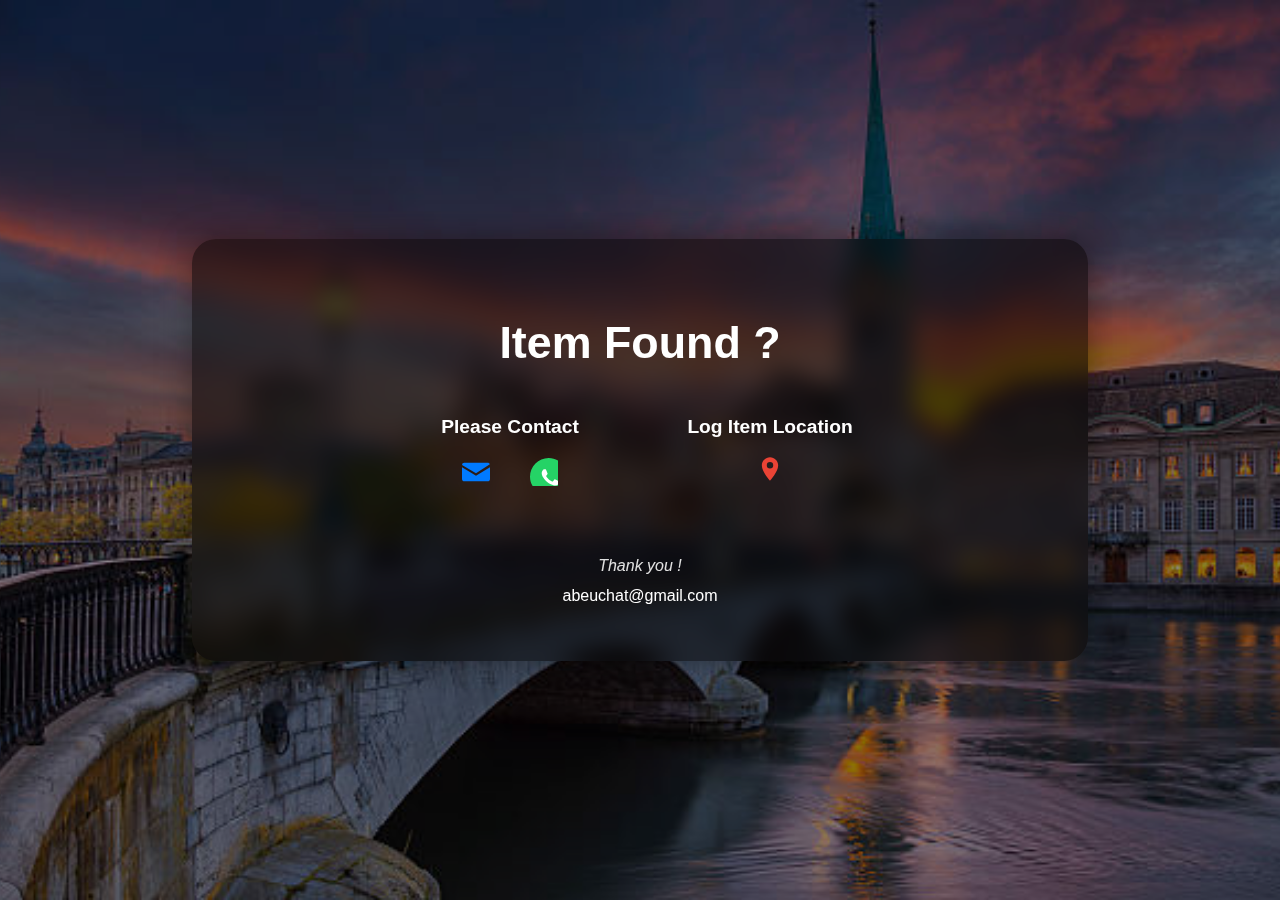
<file: index.html>
<!DOCTYPE html>
<html lang="en">
<head>
  <meta charset="UTF-8" />
  <meta name="viewport" content="width=device-width, initial-scale=1" />
  <title>Contact</title>
  <style>
    html, body {
      margin: 0;
      padding: 0;
      height: 100%;
      font-family: -apple-system, BlinkMacSystemFont, "Segoe UI", Roboto, Helvetica, Arial, sans-serif;
      color: #ffffff;
      background: url('IMG_1336.jpeg') no-repeat center center fixed;
      background-size: cover;
    }

    body {
      display: flex;
      justify-content: center;
      align-items: center;
    }

    .info-columns {
      display: flex;
      justify-content: center;  /* Center them instead of spacing far apart */
      gap: 60px;                /* Adjust spacing between the two blocks */
      align-items: flex-start;
      margin: 1.5rem 0;
    }
    
    .info-columns .info {
      text-align: center;
      min-width: 200px;         /* Keeps them neat, not too narrow */
    }
    
    .overlay {
      position: fixed;
      top: 0;
      left: 0;
      height: 100%;
      width: 100%;
      background: rgba(0, 0, 0, 0.45);
      z-index: 0;
    }

    .container {
      position: relative;
      z-index: 1;
      width: 90%;
      max-width: 800px;
      min-height: 350px;
      margin: auto;
      padding: 2rem 3rem 2.5rem 3rem;
      background-color: rgba(0, 0, 0, 0.5);
      backdrop-filter: blur(12px);
      border-radius: 24px;
      box-shadow: 0 0 35px rgba(0, 0, 0, 0.4);
      display: flex;
      flex-direction: column;
      align-items: center;
      justify-content: center;
      text-align: center;
    }

    h1 {
      font-size: 2.8rem;
      margin-bottom: 1.2rem;
      font-weight: 600;
    }

    .info {
      font-size: 1.2rem;
      line-height: 2rem;
      margin-bottom: 1.5rem;
    }

    .icons a {
      margin: 0 10px;
      display: inline-block;
    }
    
    .icons img {
      vertical-align: middle;
      width: 28px;
      filter: brightness(0) invert(1); /* keep white style for images only */
    }
    
    .icons svg {
      width: 28px;
      height: 28px;
      vertical-align: middle;
    }

    .thankyou {
      font-size: 1rem;
      font-style: italic;
      color: #e0e0e0;
      margin-top: 1rem;
    }

    a {
      color: inherit;
      text-decoration: none;
    }

    a:hover {
      text-decoration: underline;
    }

    @media (max-width: 600px) {
      h1 {
        font-size: 2.2rem;
      }

      .info {
        font-size: 1.05rem;
      }

      .container {
        padding: 2rem 1.5rem;
      }
    }
  </style>
</head>
<body>
  <div class="overlay"></div>
  <div class="container">
    <h1>Item Found ?</h1>

    <div class="info-columns">
      <!-- Left column -->
      <div class="info">
        <div><strong>Please Contact</strong></div>
        <div class="icons" style="margin-top: 12px; display: flex; gap: 20px; justify-content: center; align-items: center;">
          <a href="mailto:abeuchat@gmail.com" target="_blank" aria-label="Email">
            <!-- Email icon -->
            <svg xmlns="http://www.w3.org/2000/svg" fill="#007AFF" viewBox="0 0 24 24">
              <path d="M12 13.065L.015 6.017A1.99 1.99 0 012 4h20c.827 0 1.556.504 1.863 1.263L12 13.065zM0 8.001v10c0 1.104.896 2 2 2h20c1.104 0 2-.896 2-2v-10l-12 7.2L0 8.001z"/>
            </svg>
          </a>
          <a href="https://wa.me/41763780199" target="_blank" aria-label="WhatsApp">
            <!-- WhatsApp icon -->
            <svg xmlns="http://www.w3.org/2000/svg" viewBox="0 0 24 24" width="28" height="28">
                <path fill="#25D366" d="M16 0C7.163 0 0 7.163 0 16c0 2.82.734 5.49 2.13 7.863L0 32l8.373-2.094A15.89 15.89 0 0016 32c8.837 0 16-7.163 16-16S24.837 0 16 0z"/>
                <path fill="#FFF" d="M24.26 19.54c-.37-.185-2.186-1.08-2.523-1.2-.338-.123-.584-.185-.83.186-.246.37-.953 1.2-1.17 1.447-.215.246-.431.277-.8.092-.37-.185-1.56-.574-2.97-1.83-1.097-.978-1.84-2.183-2.056-2.553-.216-.37-.023-.57.162-.755.166-.165.37-.43.555-.646.185-.216.246-.37.37-.616.123-.246.062-.462-.03-.647-.092-.185-.83-1.995-1.14-2.73-.3-.72-.605-.62-.83-.63-.215-.01-.462-.012-.708-.012s-.646.092-.985.462c-.338.37-1.292 1.26-1.292 3.07s1.323 3.565 1.507 3.81c.185.246 2.606 3.984 6.317 5.583.883.381 1.572.61 2.11.78.887.283 1.694.243 2.333.148.712-.106 2.186-.894 2.495-1.756.308-.862.308-1.6.216-1.755-.092-.154-.338-.246-.708-.431z"/>
            </svg>
          </a>
        </div>
      </div>
    
      <!-- Right column -->
      <div class="info">
        <div><strong>Log Item Location</strong></div>
        <a href="#" onclick="sendGPS()" aria-label="Precise Location" style="margin-top: 12px; display: inline-block;">
          <!-- Pin icon -->
          <svg xmlns="http://www.w3.org/2000/svg" fill="#EA4335" viewBox="0 0 24 24" width="28" height="28">
            <path d="M12 2C8.13 2 5 5.13 5 9c0 5.25 7 13 7 13s7-7.75 7-13c0-3.87-3.13-7-7-7zm0 9.5A2.5 2.5 0 1 1 12 6a2.5 2.5 0 0 1 0 5.5z"/>
          </svg>
        </a>
      </div>
    </div>

    <div class="thankyou">
      Thank you  !
    </div>
    
    <div style="margin-top: 12px;">
      <a href="mailto:abeuchat@gmail.com">abeuchat@gmail.com</a>
    </div>
    
<script>
  function sendGPS() {
    if (!navigator.geolocation) return alert("Geolocation not supported");

    navigator.geolocation.getCurrentPosition(
      pos => {
        fetch("https://log-scans.abeuchat.workers.dev/", {
          method: "POST",
          headers: { "Content-Type": "application/json" },
          body: JSON.stringify({
            gps: true,
            lat: pos.coords.latitude,
            lon: pos.coords.longitude,
            accuracy: pos.coords.accuracy
          })
        });
        alert("Location logged.");
      },
      err => {
        console.error("GPS error", err);
        alert("Failed to retrieve GPS");
      },
      { enableHighAccuracy: true, timeout: 8000 }
    );
  }
</script>

<script>
    // Send IP-based log automatically on page load
    window.addEventListener("DOMContentLoaded", () => {
      fetch("https://log-scans.abeuchat.workers.dev/", {
        method: "POST",
        headers: {
        "Content-Type": "application/json"
      },
      body: JSON.stringify({
        gps: false,
        city: "", // let Cloudflare fill this in
        country: "",
        org: "Cloudflare",
        lat: "",
        lon: "",
        accuracy: ""
      })
    }).catch(err => {
      console.error("Basic log failed:", err);
    });
    });
</script>
    
</body>
</html>
</file>
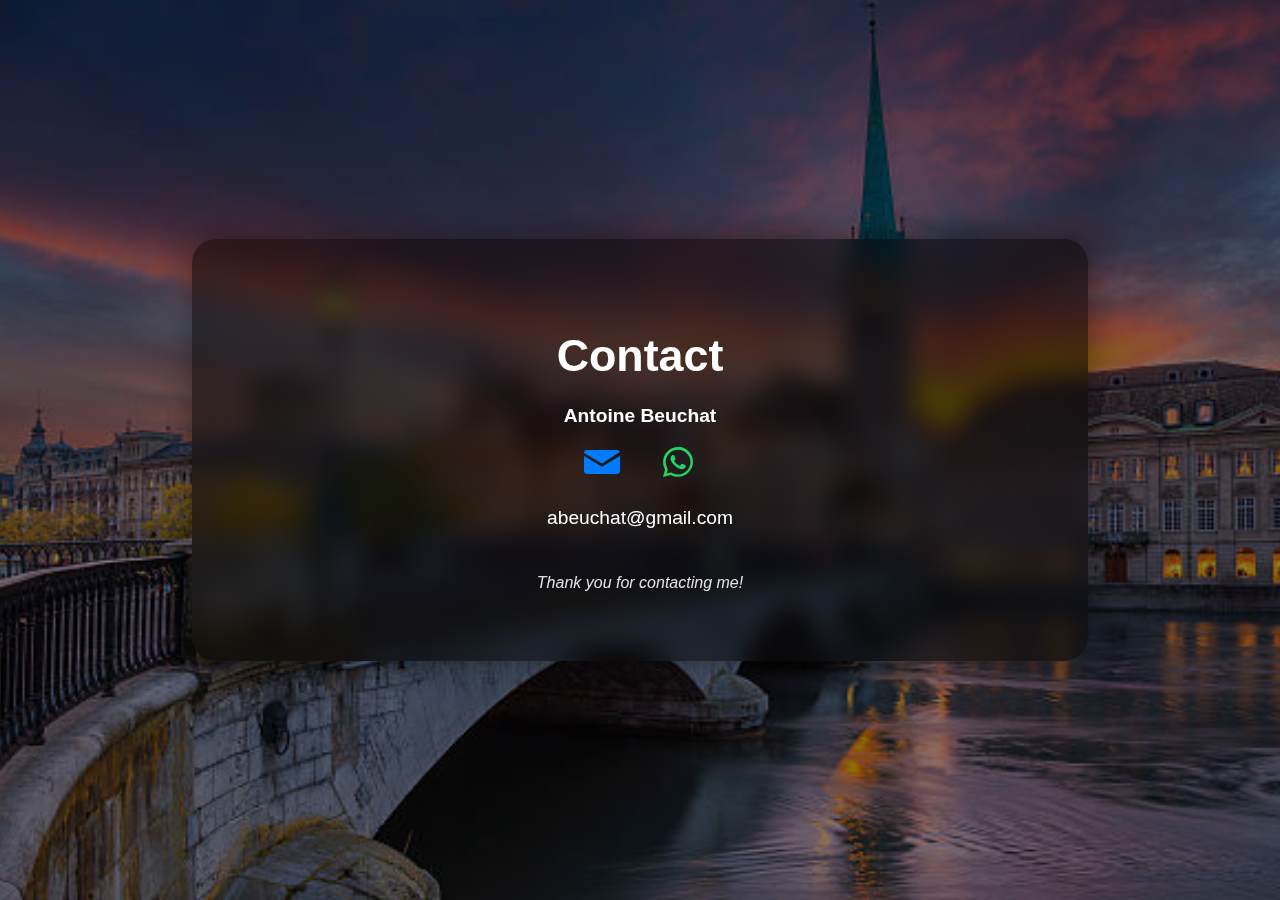
<file: AB-lost.html>
<!DOCTYPE html>
<html lang="en">
<head>
  <meta charset="UTF-8" />
  <meta name="viewport" content="width=device-width, initial-scale=1" />
  <title>Contact – Antoine Beuchat</title>
  <style>
    html, body {
      margin: 0;
      padding: 0;
      height: 100%;
      font-family: -apple-system, BlinkMacSystemFont, "Segoe UI", Roboto, Helvetica, Arial, sans-serif;
      color: #ffffff;
      background: url('IMG_1336.jpeg') no-repeat center center fixed;
      background-size: cover;
    }

    body {
      display: flex;
      justify-content: center;
      align-items: center;
    }

    .overlay {
      position: fixed;
      top: 0;
      left: 0;
      height: 100%;
      width: 100%;
      background: rgba(0, 0, 0, 0.45);
      z-index: 0;
    }

    .container {
      position: relative;
      z-index: 1;
      width: 90%;
      max-width: 800px;
      min-height: 350px;
      margin: auto;
      padding: 2rem 3rem 2.5rem 3rem;
      background-color: rgba(0, 0, 0, 0.5); /* 50% transparent */
      backdrop-filter: blur(12px);
      border-radius: 24px;
      box-shadow: 0 0 35px rgba(0, 0, 0, 0.4);
      display: flex;
      flex-direction: column;
      align-items: center;
      justify-content: center;
      text-align: center;
    }

    h1 {
      font-size: 2.8rem;
      margin-bottom: 1.2rem;
      font-weight: 600;
    }

    .info {
      font-size: 1.2rem;
      line-height: 2rem;
      margin-bottom: 1.5rem;
    }

    .icons a {
      margin: 0 10px;
      display: inline-block;
    }

    .icons img {
      vertical-align: middle;
      width: 28px;
      filter: brightness(0) invert(1);
    }

    .thankyou {
      font-size: 1rem;
      font-style: italic;
      color: #e0e0e0;
      margin-top: 1rem;
    }

    a {
      color: inherit;
      text-decoration: none;
    }

    a:hover {
      text-decoration: underline;
    }

    @media (max-width: 600px) {
      h1 {
        font-size: 2.2rem;
      }

      .info {
        font-size: 1.05rem;
      }

      .container {
        padding: 2rem 1.5rem;
      }
    }
  </style>
</head>
<body>
  <div class="overlay"></div>
  <div class="container">
    <h1>Contact</h1>

    <div class="info">
  <div><strong>Antoine Beuchat</strong></div>
    <div class="icons" style="margin-top: 12px; display: flex; gap: 20px; justify-content: center; align-items: center;">
      <a href="mailto:abeuchat@gmail.com" target="_blank" aria-label="Email">
        <svg xmlns="http://www.w3.org/2000/svg" width="36" height="36" fill="#007AFF" viewBox="0 0 24 24">
          <path d="M12 13.065L.015 6.017A1.99 1.99 0 012 4h20c.827 0 1.556.504 1.863 1.263L12 13.065zM0 8.001v10c0 1.104.896 2 2 2h20c1.104 0 2-.896 2-2v-10l-12 7.2L0 8.001z"/>
        </svg>
      </a>
      <a href="https://wa.me/41763780199" target="_blank" aria-label="WhatsApp">
        <svg xmlns="http://www.w3.org/2000/svg" width="36" height="36" fill="#25D366" viewBox="0 0 24 24">
          <path d="M12.04 2.003c-5.51 0-9.982 4.475-9.982 9.984 0 1.76.46 3.481 1.33 4.998L2 22l5.192-1.374a9.986 9.986 0 004.849 1.245h.001c5.509 0 9.984-4.474 9.984-9.984s-4.475-9.984-9.984-9.984zm0 18.271a8.31 8.31 0 01-4.238-1.17l-.304-.18-3.083.815.823-3.006-.197-.31a8.26 8.26 0 01-1.27-4.357c0-4.563 3.713-8.275 8.275-8.275s8.276 3.712 8.276 8.275-3.713 8.276-8.276 8.276zm4.588-6.211c-.251-.125-1.482-.731-1.711-.814-.229-.084-.396-.125-.562.125s-.645.814-.791.982c-.146.167-.292.188-.542.063-.25-.125-1.056-.39-2.012-1.243-.743-.662-1.243-1.479-1.389-1.73-.146-.25-.016-.384.11-.509.113-.112.25-.292.375-.438.125-.146.167-.25.25-.417.083-.167.042-.313-.02-.438-.063-.125-.563-1.355-.771-1.858-.204-.489-.412-.417-.562-.426-.146-.01-.313-.012-.479-.012-.167 0-.437.063-.667.313-.23.25-.875.854-.875 2.084s.896 2.417 1.021 2.583c.125.167 1.76 2.688 4.271 3.77.596.257 1.062.41 1.425.524.598.191 1.142.164 1.572.1.479-.071 1.482-.604 1.691-1.188.209-.584.209-1.084.146-1.188-.063-.104-.229-.167-.479-.292z"/>
        </svg>
      </a>
    </div>
    <div style="margin-top: 12px;">
      <a href="mailto:abeuchat@gmail.com" style="color: inherit; text-decoration: none;">
        abeuchat@gmail.com
      </a>
    </div>
    </div>
    <div class="thankyou">
      Thank you for contacting me!
    </div>
  </div>
</body>
</html>
</file>
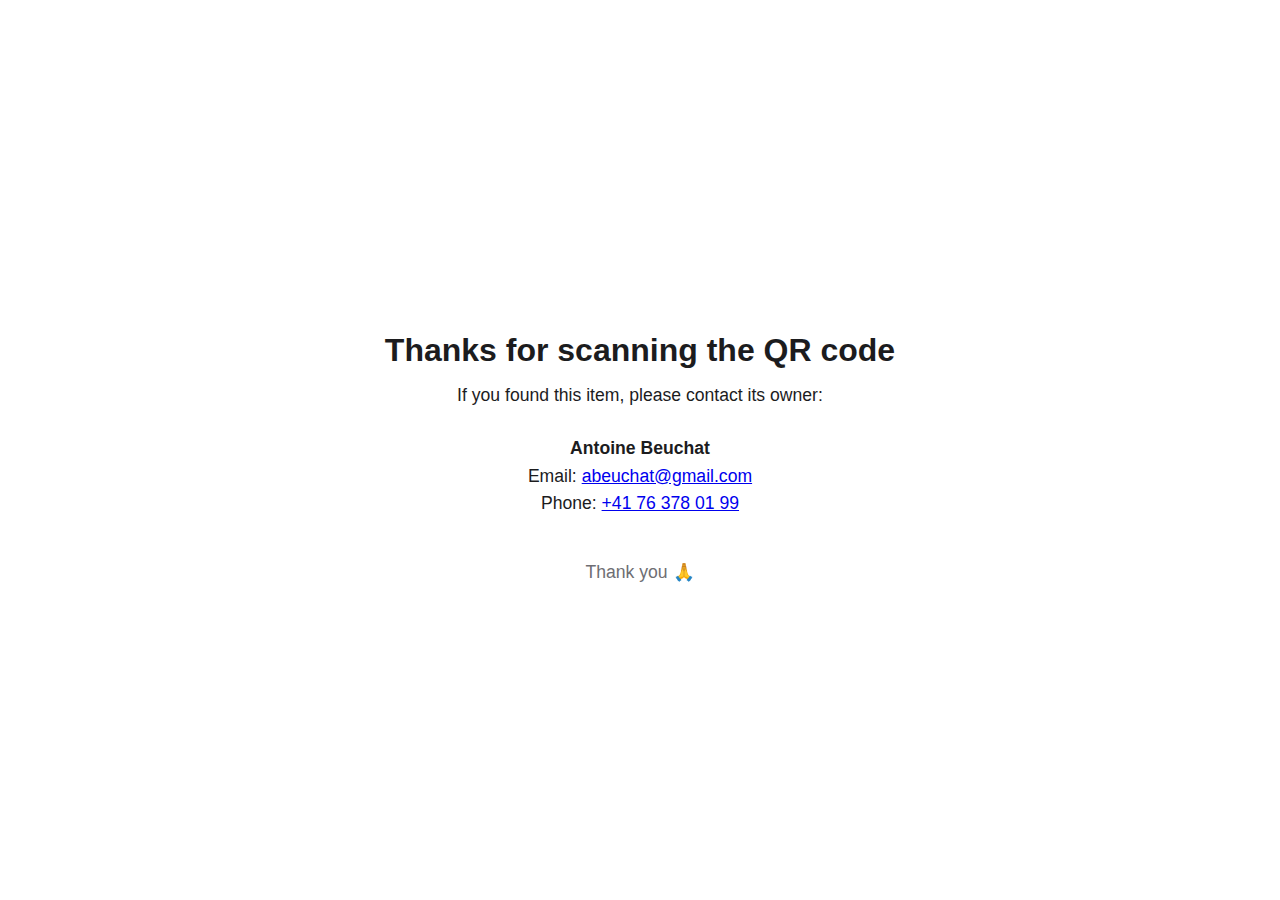
<file: main.html>
<!DOCTYPE html>
<html lang="en">
<head>
  <meta charset="UTF-8">
  <meta name="viewport" content="width=device-width, initial-scale=1">
  <title>Contact Antoine Beuchat</title>
  <style>
    body {
      font-family: -apple-system, BlinkMacSystemFont, "Segoe UI", Roboto, Helvetica, Arial, sans-serif;
      background-color: #ffffff;
      color: #1c1c1e;
      margin: 0;
      padding: 0;
      display: flex;
      flex-direction: column;
      align-items: center;
      justify-content: center;
      min-height: 100vh;
      text-align: center;
    }

    .container {
      max-width: 600px;
      padding: 2rem;
    }

    h1 {
      font-size: 2rem;
      margin-bottom: 1rem;
      font-weight: 600;
    }

    p {
      font-size: 1.1rem;
      margin: 0.4rem 0;
    }

    .contact {
      margin-top: 2rem;
    }

    .thanks {
      margin-top: 3rem;
      font-size: 1rem;
      color: #6e6e73;
    }
  </style>
</head>
<body>
  <div class="container">
    <h1>Thanks for scanning the QR code</h1>
    <p>If you found this item, please contact its owner:</p>

    <div class="contact">
      <p><strong>Antoine Beuchat</strong></p>
      <p>Email: <a href="mailto:abeuchat@gmail.com">abeuchat@gmail.com</a></p>
      <p>Phone: <a href="tel:+41763780199">+41 76 378 01 99</a></p>
    </div>

    <div class="thanks">
      <p>Thank you 🙏</p>
    </div>
  </div>
</body>
</html>
</file>
